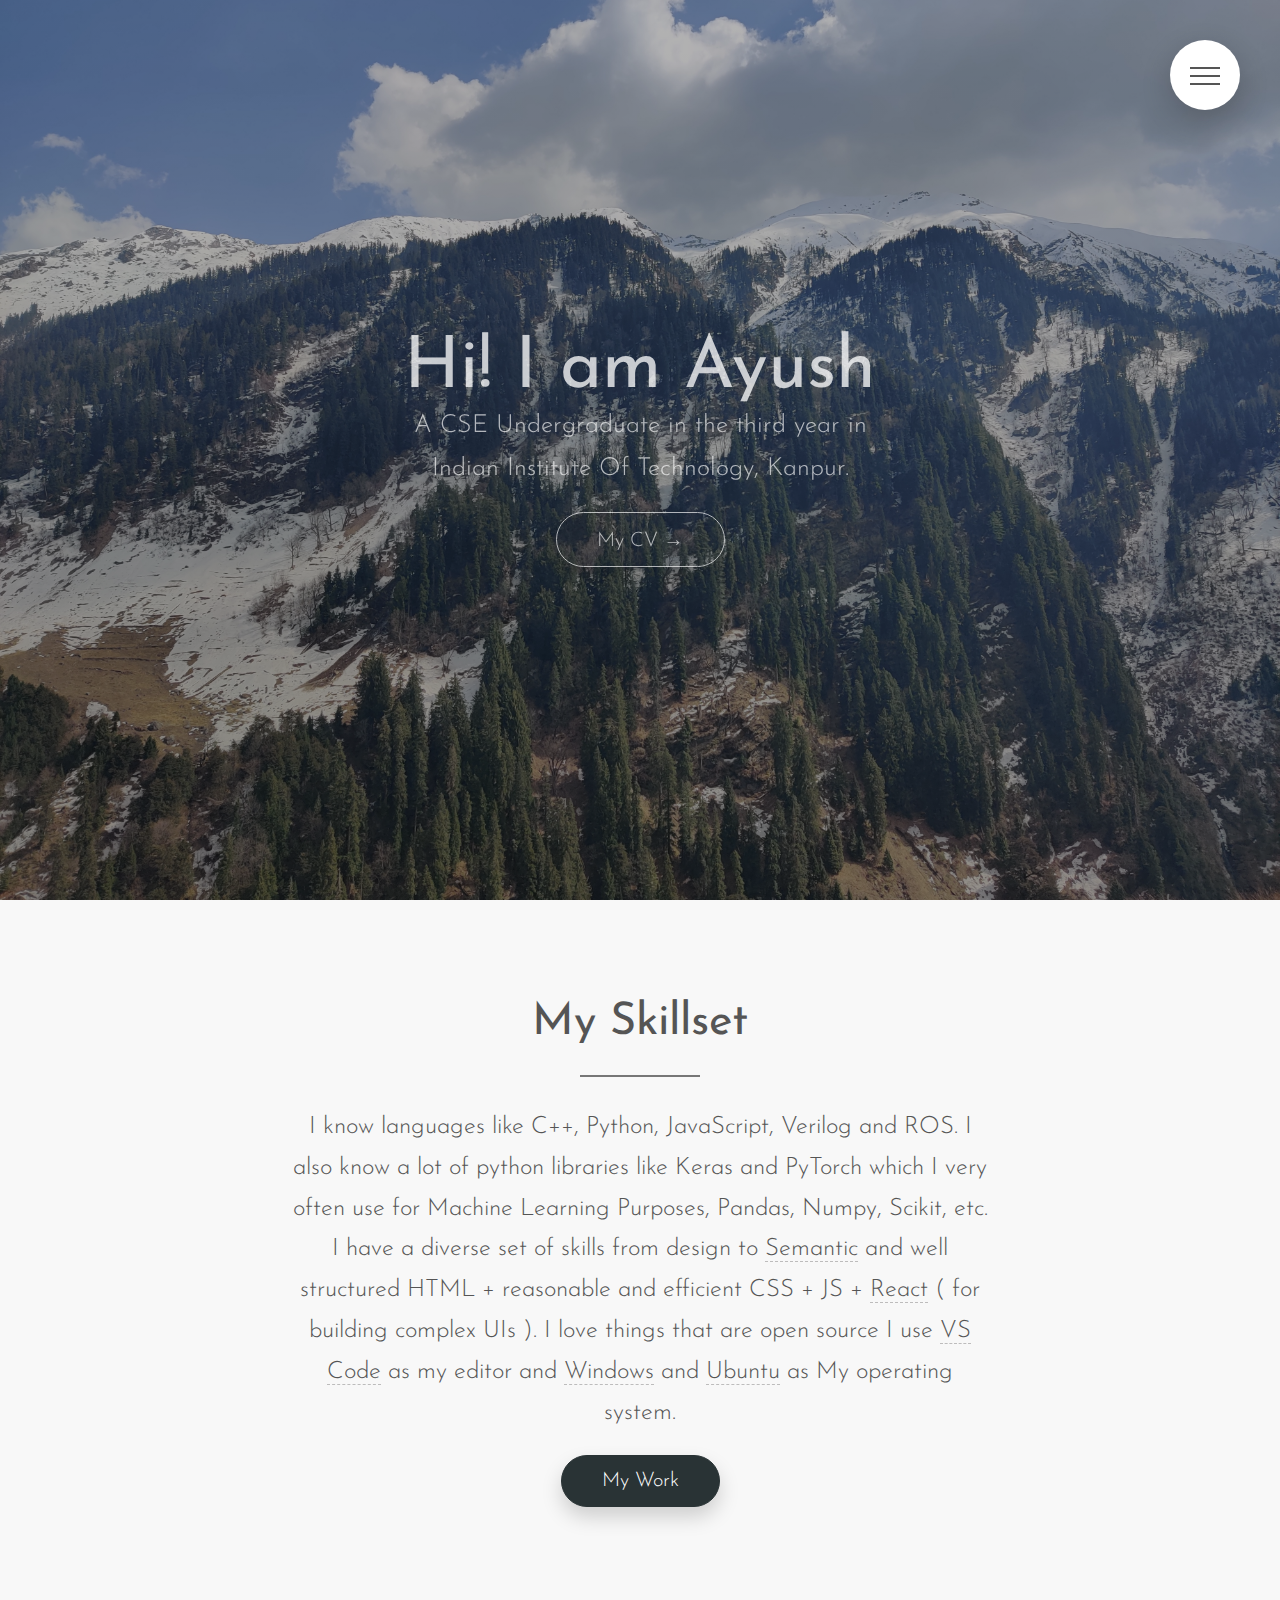
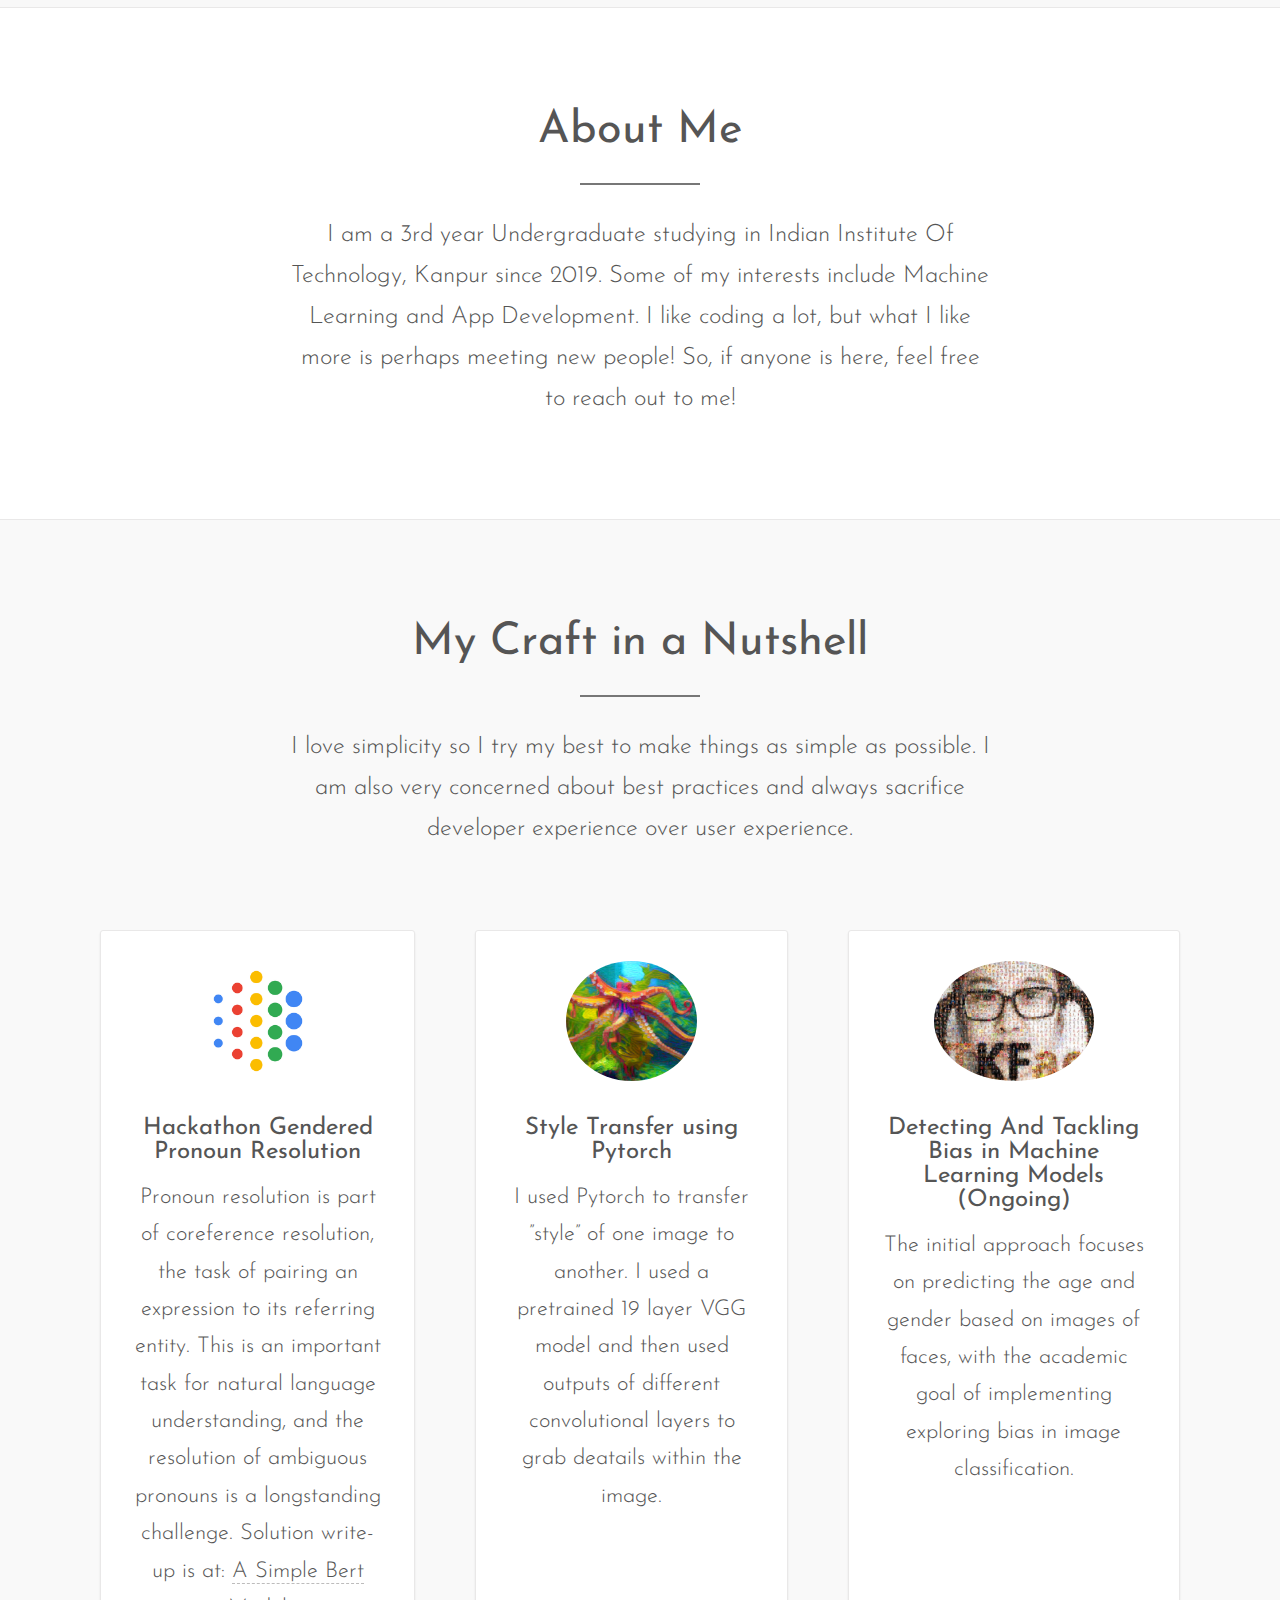
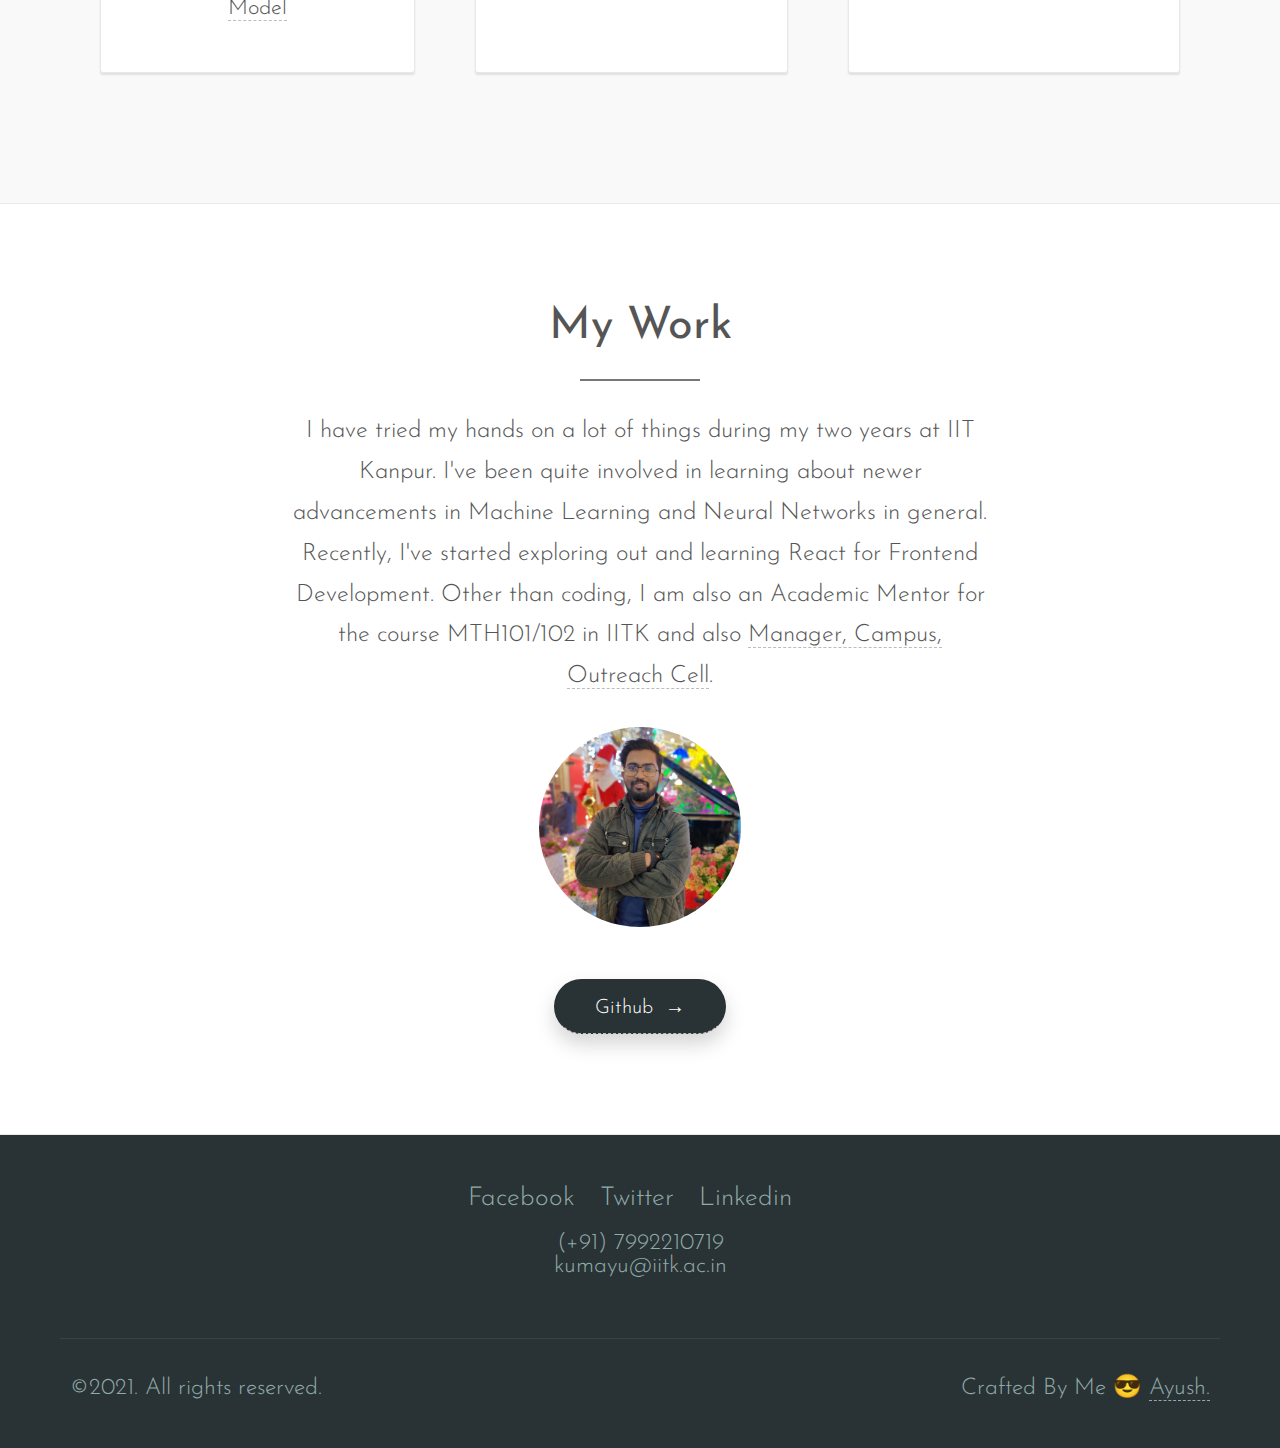
<file: index.html>
<!DOCTYPE html>
<html lang="en">

<head>
    <meta charset="UTF-8">
    <meta name="viewport" content="width=device-width, initial-scale=1.0">
    <title>Ayush Kumar | Junior Undergraduate IITK</title>
    <meta name="description" content="Hi, I am Ayush. I am trying my hands on Web Development.">
    <meta itemprop="name" content="Ayush Kumar | Frontend Web Developer">
    <meta itemprop="description" content="Hi, I am Ayush. I am trying my hands on Web Development.">
    <!-- <meta itemprop="image" content="/meta.68c3c419.jpg"> -->
    <!-- <meta property="og:url" content="http://Ayush.surge.sh"> -->
    <meta property="og:type" content="website">
    <meta property="og:title" content="Ayush Kumar | Frontend Web Developer">
    <meta property="og:description" content="Hi, I am Ayush. I am trying my hands on Web Development.">
    <!-- <meta property="og:image" content="/meta.68c3c419.jpg"> -->
    <meta name="twitter:card" content="summary_large_image">
    <meta name="twitter:title" content="Ayush Kumar | Frontend Web Developer">
    <meta name="twitter:description" content="Hi, I am Ayush. I am trying my hands on Web Development..">
    <meta name="twitter:image" content="/meta.68c3c419.jpg">
    <link href="https://fonts.googleapis.com/css?family=Josefin+Sans:300,400" rel="stylesheet">
    <!-- <script src="/js.f91db0e0.js" defer=""></script> -->
    <link rel="stylesheet" href="style.css">
    <link rel="shortcut icon" type="image/x-icon" href="favicon.ico?">
</head>

<body class="vsc-initialized">
    <div class="navigation"> <input type="checkbox" class="navigation__checkbox" id="nav-toggle"> <label
            for="nav-toggle" class="navigation__button"> <span class="navigation__icon"
                aria-label="toggle navigation menu">&nbsp;</span> </label>
        <div class="navigation__background">&nbsp;</div>
        <nav class="navigation__nav" role="navigation">
            <ul class="navigation__list">
                <li class="navigation__item"> <a href="#about" class="navigation__link"><span>01</span>About</a> </li>
                <li class="navigation__item"> <a href="#skill" class="navigation__link"><span>02</span>Skills</a> </li>
                <li class="navigation__item"> <a href="#work" class="navigation__link"><span>03</span>Work</a> </li>
                <li class="navigation__item"> <a href="#popup" class="navigation__link"><span>04</span>CV</a> </li>
                <li class="navigation__item"> <a href="#footer" class="navigation__link"><span>05</span>Contact</a>
                </li>
            </ul>
        </nav>
    </div>
    <header class="header" role="banner" id="header">
        <div class="header__text-box">
            <h1 class="heading-primary">Hi! I am Ayush</h1>
            <p class="header__description"> A CSE Undergraduate in the third year in Indian Institute Of Technology, Kanpur. </p> <a href="#popup" class="btn btn__hire" id="hire">My CV&nbsp;→</a>
        </div>
    </header>
    <main role="main">
        <section class="skill" id="skill">
            <div class="u-text-center">
                <h2 class="heading-secondary">My Skillset</h2>
                <p class="intro-text"> I know languages like C++, Python, JavaScript, Verilog and ROS. I also know a lot of
                    python libraries like Keras and PyTorch which I very often use for Machine Learning Purposes, Pandas, Numpy, Scikit, etc.
                    I have a diverse set of skills from design to <a target="_blank"
                        href="https://www.w3.org/TR/2016/REC-html51-20161101/dom.html">Semantic</a> and well structured
                    HTML + reasonable and efficient CSS + JS + <a
                        target="_blank" href="https://reactjs.org/">React</a> ( for building complex UIs ). </a>I love things that are open source I use <a
                        target="_blank" href="https://code.visualstudio.com/">VS Code</a> as my editor and <a href="https://www.microsoft.com/en-in/windows">Windows</a> and <a
                        target="_blank" href="https://www.ubuntu.com/">Ubuntu</a> as My operating system. </p> <a
                    href="#work" class="btn black_bg">My Work</a>
            </div>
        </section>
        <section class="about" id="about">
            <div class="u-text-center">
                <h2 class="heading-secondary">About Me</h2>
            </div>
            <p class="intro-text"> I am a 3rd year Undergraduate studying in Indian Institute Of Technology, Kanpur since 2019.
                Some of my interests include Machine Learning and App Development. I like coding a lot, but what I like more is 
                perhaps meeting new people! So, if anyone is here, feel free to reach out to me!
            </p>
        </section>
        <section class="craft">
            <div class="u-text-center">
                <h2 class="heading-secondary">My Craft in a Nutshell</h2>
                <p class="intro-text"> I love simplicity so I try my best to make things as simple as possible. I am
                    also very concerned about best practices and always sacrifice developer experience over user
                    experience. </p>
            </div>
            <div class="row">
                <div class="craft__item"> <img src="thumbnail.png" alt="Browser" class="craft__img">
                    <br><br>
                    <a class="dash" target="_blank" href="https://github.com/kumayu0108/Gendered-Pronoun-Resolution"><h3 class="heading-tertiary">Hackathon Gendered Pronoun Resolution</h3></a>
                    <p class="craft__description"> Pronoun resolution is part of coreference resolution, the task of pairing an expression to its referring entity. This is an important task for natural language understanding,
                         and the resolution of ambiguous pronouns is a longstanding challenge. Solution write-up is at: <a class="dash" target="_blank" href="https://www.kaggle.com/ayushkumar0801/a-simple-bert-model">A Simple Bert Model</a></p>
                </div>
                <div class="craft__item hack"></div>
                <div class="craft__item"> <img src="style_transfer.png" alt="Server" class="craft__img"><br><br>
                    <a class="dash" target="_blank" href="https://github.com/kumayu0108/Style-Transfer-using-Pytorch"><h3 class="heading-tertiary">Style Transfer using Pytorch</h3></a>
                    <p class="craft__description"> I used Pytorch to transfer ”style” of one image to another.
                        I used a pretrained 19 layer VGG model and then used outputs of different convolutional layers to grab deatails
                        within the image. </p>
                </div>
                <div class="craft__item hack"></div>
                <div class="craft__item"> <img src="UTKFace.png" alt="Server" class="craft__img"><br><br>
                    <a class="dash" target="_blank" href="https://github.com/kumayu0108/Analysing-Bias-in-UTKFace-Dataset"><h3 class="heading-tertiary">Detecting And Tackling Bias in Machine Learning Models (Ongoing)</h3></a>
                    <p class="craft__description"> The initial approach focuses on predicting the age and gender based on images of faces, 
                        with the academic goal of implementing exploring bias in image classification. </p>
                </div>
                
            </div>
        </section>
        <section class="work" id="work">
            <div class="u-text-center">
                <h2 class="heading-secondary">My Work</h2>
                <p class="intro-text"> I have tried my hands on a lot of things during my two years at IIT Kanpur. I've been
                    quite involved in learning about newer advancements in Machine Learning and Neural Networks in general. Recently, I've started exploring out and learning 
                    React for Frontend Development. Other than coding, 
                    I am also an Academic Mentor for the course MTH101/102 in IITK and also <a class="dash" href="https://students.iitk.ac.in/outreach-cell/">Manager, Campus, Outreach Cell</a>.
                </p> 
                        <img src="Screenshot_20201003-194102.jpg" alt=""
                    class="work__construction">
                    <a href="https://github.com/kumayu0108" class="btn btn--hire black_bg white_txt">Github &nbsp;→</a>
            </div>
        </section>
    </main>
    <footer class="footer" id="footer">
        <nav>
            <ul class="footer__social-links">
                <li class="footer__social-link"> <a href="https://www.facebook.com/HELLbender01">Facebook</a> </li>
                <li class="footer__social-link"> <a href="https://twitter.com/KUMAYU_01">Twitter</a> </li>
                <li class="footer__social-link"> <a href="https://www.linkedin.com/in/kumayu0108/">Linkedin</a>
                </li>
                <li class="number">(+91) 7992210719</li>
                <li><a href="mailto:kumayu@iitk.ac.in" class="number">kumayu@iitk.ac.in</a></li>
            </ul>
        </nav>
        <div class="footer__outro">
            <p class="footer__info"> Crafted By Me 😎 <a href="https://twitter.com/KUMAYU_01">Ayush.</a>
            </p>
            <p class="footer__info">©2021. All rights reserved.</p>
        </div>
    </footer>
    <div class="popup" id="popup">
        <div class="popup__content">
            <div class="popup__right"> <a href="#!" class="popup__close">×</a>
                <div class="popup__top">
                    <h2 class="heading-secondary u-text-center">Curriculum Vitae</h2>
                    <p class="popup__text">Grab My CV to find out more about me.</p>
                    <div class="popup__buttons"> <a
                            href="https://drive.google.com/file/d/13_vCIASVJuM-3DgEjFsTXrETVWMqoSj7/view"
                            class="btn black_bg">Download</a> </div>
                </div>
                <div class="popup__contact-info">
                    <nav>
                        <ul class="footer__social-links">
                            <li class="footer__social-link"> <a
                                    href="https://www.facebook.com/HELLbender01">Facebook</a> </li>
                            <li class="footer__social-link"> <a href="https://twitter.com/KUMAYU_01">Twitter</a>
                            </li>
                            <li class="footer__social-link"> <a
                                    href="https://www.linkedin.com/in/kumayu0108/">Linkedin</a> </li>
                            <li class="number">(+91) 7992210719</li>
                            <li><a class="number"
                                    href="mailto:kumayu@iitk.ac.in">kumayu@iitk.ac.in</a></li>
                        </ul>
                    </nav>
                </div>
            </div>
        </div>
    </div>
    <script>
        for (var e = document.querySelector(".navigation__checkbox"), n = document.querySelectorAll(
                ".navigation__link"), c = 0; c < n.length; ++c) n[c].addEventListener("click", function () {
            e.checked = !1
        });
    </script>
    <div id="volume-booster-visusalizer">
        <div class="sound">
            <div class="sound-icon"></div>
            <div class="sound-wave sound-wave_one"></div>
            <div class="sound-wave sound-wave_two"></div>
            <div class="sound-wave sound-wave_three"></div>
        </div>
        <div class="segments-box">
            <div data-range="1-20" class="segment"><span></span></div>
            <div data-range="21-40" class="segment"><span></span></div>
            <div data-range="41-60" class="segment"><span></span></div>
            <div data-range="61-80" class="segment"><span></span></div>
            <div data-range="81-100" class="segment"><span></span></div>
        </div>
    </div>
</body>

</html>
</file>
<file: style.css>
*,
:after,
:before {
    margin: 0;
    padding: 0;
    box-sizing: inherit
}

html {
    font-size: 62.5%
}

body {
    font-family: Josefin sans, sans-serif;
    font-size: 1.6rem;
    font-weight: 300;
    color: #555
}

p {
    line-height: 1.7
}

section {
    padding: 6rem 2rem;
    border-bottom: 1px solid #e9e8e8
}

@media (min-width:768px) {
    section {
        padding: 10rem 0
    }
}

.intro-text {
    max-width: 50rem;
    margin: 0 auto;
    font-size: 1.8rem;
    text-align: center
}

@media (min-width:768px) {
    .intro-text {
        font-size: 2.4rem;
        max-width: 70rem
    }
}

.heading-primary {
    font-weight: 400;
    color: #fff;
    opacity: .8;
    display: inline-block;
    font-size: 4.8rem
}

@media (min-width:768px) {
    .heading-primary {
        font-size: 7.2rem
    }
}

.heading-secondary {
    font-size: 2.4rem;
    font-weight: 400
}

.heading-secondary:after {
    content: "";
    display: block;
    margin: 2rem auto;
    height: 2px;
    width: 12rem;
    background-color: #777
}

@media (min-width:768px) {
    .heading-secondary:after {
        margin: 3rem auto
    }
}

@media (min-width:768px) {
    .heading-secondary {
        font-size: 4.5rem
    }
}

.heading-tertiary {
    font-size: 2.2rem;
    font-weight: 400
}

@media (min-width:768px) {
    .heading-tertiary {
        font-size: 2.4rem
    }
}

.u-text-center {
    text-align: center !important
}

.row {
    max-width: 114rem;
    margin: 0 auto
}

.row:after {
    content: "";
    display: block;
    clear: both
}

@media (min-width:768px) {
    .row {
        display: table
    }
}

@media (min-width:768px) {
    .row [class^=col-] {
        width: calc(50% - 8rem);
        float: left
    }
}

.btn,
.btn:link,
.btn:visited {
    position: relative;
    display: inline-block;
    text-decoration: none;
    font-size: 1.8rem;
    color: #fff;
    /* background-color: #293335; */
    padding: 1.5rem 4rem;
    border: 1px solid #293335;
    border-radius: 10rem;
    box-shadow: 0 1rem 2rem rgba(0, 0, 0, .17);
    transition: all .2s;
    margin-top: 2.2rem
}

.black_bg {
    background-color: #293335;
}

.white_txt {
    color: darkgray;
}

@media (min-width:768px) {

    .btn,
    .btn:link,
    .btn:visited {
        font-size: 2rem
    }
}

.btn:after {
    position: absolute;
    top: 0;
    left: 0;
    display: block;
    content: "";
    height: 100%;
    width: 100%;
    border-radius: 10rem;
    z-index: -100;
    transition: all .4s;
    color: inherit;
    background: inherit
}

.btn:hover {
    background-color: darkcyan;
    transform: translateY(-3px);
    box-shadow: 0 2rem 3rem rgba(0, 0, 0, .17)
}

.btn:hover:after {
    transform: scaleX(1.4) scaleY(1.6);
    opacity: 0
}

.btn:active {
    transform: translateY(-1px);
    box-shadow: 0 1rem 2rem rgba(0, 0, 0, .17)
}

.btn__hire:link,
.btn__hire:visited {
    opacity: .7;
    color: #fff;
    border: 1px solid #fff;
    text-emphasis-color: rgb(255, 255, 255);
    /* background-color: transparent */
}

.navigation__checkbox {
    display: none
}

.navigation__button {
    position: fixed;
    top: 1.5rem;
    right: 1.5rem;
    height: 5rem;
    width: 5rem;
    text-align: center;
    background-color: #fff;
    border-radius: 50%;
    z-index: 300;
    box-shadow: 0 1rem 3rem rgba(0, 0, 0, .2);
    cursor: pointer
}

@media (min-width:768px) {
    .navigation__button {
        top: 4rem;
        right: 4rem;
        height: 7rem;
        width: 7rem
    }
}

.navigation__background {
    position: fixed;
    top: 2rem;
    right: 2rem;
    height: 3rem;
    width: 3rem;
    border-radius: 50%;
    background: #293335;
    background-size: cover;
    background-position: 50%;
    z-index: 100;
    transition: all .8s cubic-bezier(.86, 0, .07, 1)
}

@media (min-width:768px) {
    .navigation__background {
        top: 4.5rem;
        right: 4.5rem;
        height: 6rem;
        width: 6rem
    }
}

.navigation__nav {
    position: fixed;
    top: 0;
    left: 0;
    height: 100vh;
    opacity: 0;
    width: 0;
    visibility: hidden;
    z-index: 200;
    transition: all .8s cubic-bezier(.68, -.55, .265, 1.55)
}

.navigation__list {
    position: absolute;
    top: 50%;
    left: 50%;
    transform: translate(-50%, -50%);
    text-align: center;
    width: 100%;
    list-style: none
}

.navigation__item {
    margin: 1rem
}

.navigation__link:link,
.navigation__link:visited {
    display: inline-block;
    padding: 1rem 2rem;
    text-transform: uppercase;
    color: #91abaa;
    font-size: 2.4rem;
    text-decoration: none;
    transition: all .2s
}

@media (min-width:768px) {

    .navigation__link:link,
    .navigation__link:visited {
        font-size: 3.8rem
    }
}

.navigation__link:link span,
.navigation__link:visited span {
    margin-right: 1.5rem;
    display: inline-block
}

.navigation__link:hover {
    color: #f4f4f4;
    transform: scale(1.1)
}

.navigation__checkbox:checked~.navigation__background {
    transform: scale(80)
}

.navigation__checkbox:checked~.navigation__nav {
    width: 100%;
    visibility: visible;
    opacity: 1
}

.navigation__icon {
    position: relative;
    margin-top: 2.5rem
}

@media (min-width:768px) {
    .navigation__icon {
        margin-top: 3.5rem
    }
}

.navigation__icon,
.navigation__icon:after,
.navigation__icon:before {
    display: inline-block;
    width: 2.2rem;
    height: 2px;
    background-color: #555
}

@media (min-width:768px) {

    .navigation__icon,
    .navigation__icon:after,
    .navigation__icon:before {
        width: 3rem
    }
}

.navigation__icon:after,
.navigation__icon:before {
    content: "";
    position: absolute;
    left: 0;
    transition: all .2s
}

.navigation__icon:before {
    top: -.8rem
}

.navigation__icon:after {
    top: .8rem
}

.navigation__button:hover .navigation__icon:before {
    top: -1rem
}

.navigation__button:hover .navigation__icon:after {
    top: 1rem
}

.navigation__checkbox:checked+.navigation__button .navigation__icon {
    background-color: transparent
}

.navigation__checkbox:checked+.navigation__button .navigation__icon:before {
    top: 0;
    transform: rotate(135deg)
}

.navigation__checkbox:checked+.navigation__button .navigation__icon:after {
    top: 0;
    transform: rotate(-135deg)
}

.popup {
    position: fixed;
    top: 0;
    left: 0;
    height: 100vh;
    min-height: 500px;
    width: 100vw;
    background-color: rgba(0, 0, 0, .8);
    border-radius: 3px;
    text-align: center;
    z-index: 400;
    opacity: 0;
    visibility: hidden;
    transition: all .3s
}

.popup:target {
    opacity: 1;
    visibility: visible
}

.popup__close:link,
.popup__close:visited {
    position: absolute;
    top: -2rem;
    right: .5rem;
    display: inline-block;
    color: #555;
    font-size: 5.5rem;
    font-weight: 100;
    text-decoration: none;
    transition: all .3s
}

.popup__close:hover {
    color: #293335
}

.popup__right {
    font-size: 1.7rem;
    width: 80%;
    max-width: 1000px;
    height: auto;
    position: absolute;
    top: 50%;
    left: 50%;
    transform: translate(-50%, -50%);
    background: #fff;
    box-shadow: 0 1rem 2rem rgba(0, 0, 0, .8);
    border-radius: 3px
}

@media (min-width:768px) {
    .popup__right {
        font-size: 2.3rem
    }
}

.popup__right h2 {
    margin: 2.5rem 0 1rem
}

@media (min-width:768px) {
    .popup__right h2 {
        margin: 5rem 0
    }
}

@media (max-width:768px) {
    .popup__top {
        padding: 1rem
    }
}

.popup__contact-info {
    background: #293335;
    color: #91abaa;
    margin-top: 2rem;
    padding: 2rem 1rem 1rem
}

@media (min-width:768px) {
    .popup__contact-info {
        padding: 5rem 0 4rem;
        margin-top: 6rem
    }
}

.popup__contact-info ul {
    padding-bottom: 0
}

.popup__contact-info a {
    color: #91abaa !important;
    text-decoration: none
}

.header {
    position: relative;
    height: 100vh;
    min-height: 600px;
    background-image: linear-gradient(rgba(0, 0, 0, .3), rgba(0, 0, 0, .4)), url(IMG_20210304_135829.jpg);
    background-size: cover;
    background-position: 50%;
    text-align: center
}

.header__text-box {
    position: absolute;
    top: 50%;
    left: 50%;
    width: 80%;
    max-width: 114rem;
    max-width: 150rem;
    transform: translate(-50%, -50%);
    opacity: .95
}

.header__description {
    max-width: 50rem;
    margin: 0 auto;
    font-size: 1.8rem;
    color: #fff;
    opacity: .7
}

@media (min-width:768px) {
    .header__description {
        width: 70%;
        font-size: 2.5rem
    }
}

.header__director {
    position: absolute;
    bottom: 0;
    left: 50%;
    padding-bottom: 1rem;
    transform: translateX(-50%);
    color: #fff;
    opacity: .7
}

@media (min-width:768px) {
    .header__director {
        font-size: 1.7rem
    }
}

.intro {
    text-align: center;
    background: #f4f4f4
}

@media (min-width:768px) {
    .intro {
        padding: 8rem 0
    }
}

.craft {
    background: #f9f9f9
}

.craft .row {
    margin-top: 3rem
}

@media (min-width:768px) {
    .craft .row {
        margin-top: 5rem;
        display: table;
        padding: 3rem 10rem
    }
}

.craft .hack {
    border: none;
    background: transparent;
    box-shadow: none
}

.craft__item {
    display: block;
    margin: auto;
    max-width: 50rem;
    text-align: center;
    border: 1px solid #e9e8e8;
    padding: 2rem 1rem;
    background: #fff;
    box-shadow: 0 .2rem .2rem rgba(0, 0, 0, .1);
    border-radius: 3px
}

.craft__item:first-of-type {
    margin: 0 auto 2rem
}

@media (min-width:768px) {
    .craft__item {
        display: table-cell;
        padding: 3rem
    }
}

.craft__img {
    height: 12rem;
    display: inline-block;
    margin-bottom: 1.5rem;
    fill: #555;
    border-radius: 200%;
}

.craft__description {
    margin: 1.5rem 0;
    font-size: 1.8rem
}

@media (min-width:768px) {
    .craft__description {
        font-size: 2.2rem
    }
}

.skill {
    background: #f8f8f8;
    text-align: center
}

.skill .row {
    max-width: 500px
}

.skill__img {
    display: inline-block;
    fill: #555;
    height: 10rem;
    margin: 1rem 2rem
}

.skill [href^=http] {
    color: inherit;
    text-decoration: none;
    border-bottom: 1px dashed #bdbcbc;
    transition: all .2s
}

.skill [href^=http]:hover {
    border-bottom: 1px dashed #818080
}

.skill .btn-text {
    margin-top: 2rem
}

.dash {
    color: inherit;
    text-decoration: none;
    border-bottom: 1px dashed #bdbcbc;
    transition: all .2s
}

.dash:hover {
    border-bottom: 1px dashed #818080
}

.work {
    text-align: center
}

.work__construction {
    display: block;
    margin: 3rem auto;
    height: 10rem;
    border: #293335;
    border-radius: 90%;
    border-width: 10px;
}

@media (min-width:768px) {
    .work__construction {
        height: 20rem
    }
}

.work [href^=http] {
    /* color: inherit; */
    text-decoration: none;
    border-bottom: 1px dashed #bdbcbc;
    transition: all .2s
}

.work [href^=http]:hover {
    border-bottom: 1px dashed #818080
}

.footer {
    background: #293335;
    color: #91abaa;
    padding: 5rem 5rem 0
}

.footer__social-links {
    list-style: none;
    text-align: center;
    padding-bottom: 6rem
}

.footer__social-link {
    display: inline-block;
    font-size: 2rem
}

.footer__social-link:not(:last-child) {
    margin-right: 1rem
}

@media (min-width:768px) {
    .footer__social-link {
        font-size: 2.6rem
    }

    .footer__social-link:not(:last-child) {
        margin-right: 2rem
    }
}

.footer__social-link a {
    color: inherit;
    text-decoration: none;
    transition: all .2s
}

.footer__social-link a:hover {
    color: #c6d8d7
}

.footer__outro {
    text-align: center;
    max-width: 114rem;
    margin: 0 auto;
    padding: 3rem 1rem 4rem;
    border-top: 1px solid #394344
}

@media (min-width:768px) {
    .footer__outro:after {
        content: "";
        display: block;
        clear: both
    }

    .footer__outro p {
        float: left
    }

    .footer__outro p:not(:last-child) {
        float: right
    }
}

.footer__info {
    font-size: 1.8rem
}

@media (min-width:768px) {
    .footer__info {
        font-size: 2.3rem
    }
}

.footer__info a {
    border-bottom: 1px dashed;
    color: inherit;
    text-decoration: none;
    transition: all .2s
}

.footer__info a:hover {
    color: #f4f4f4
}

.footer .number {
    color: #91abaa !important;
    margin: 2rem 0 0;
    font-size: 1.8rem;
    text-decoration: none
}

@media (min-width:768px) {
    .footer .number {
        font-size: 2.3rem
    }
}
</file>
